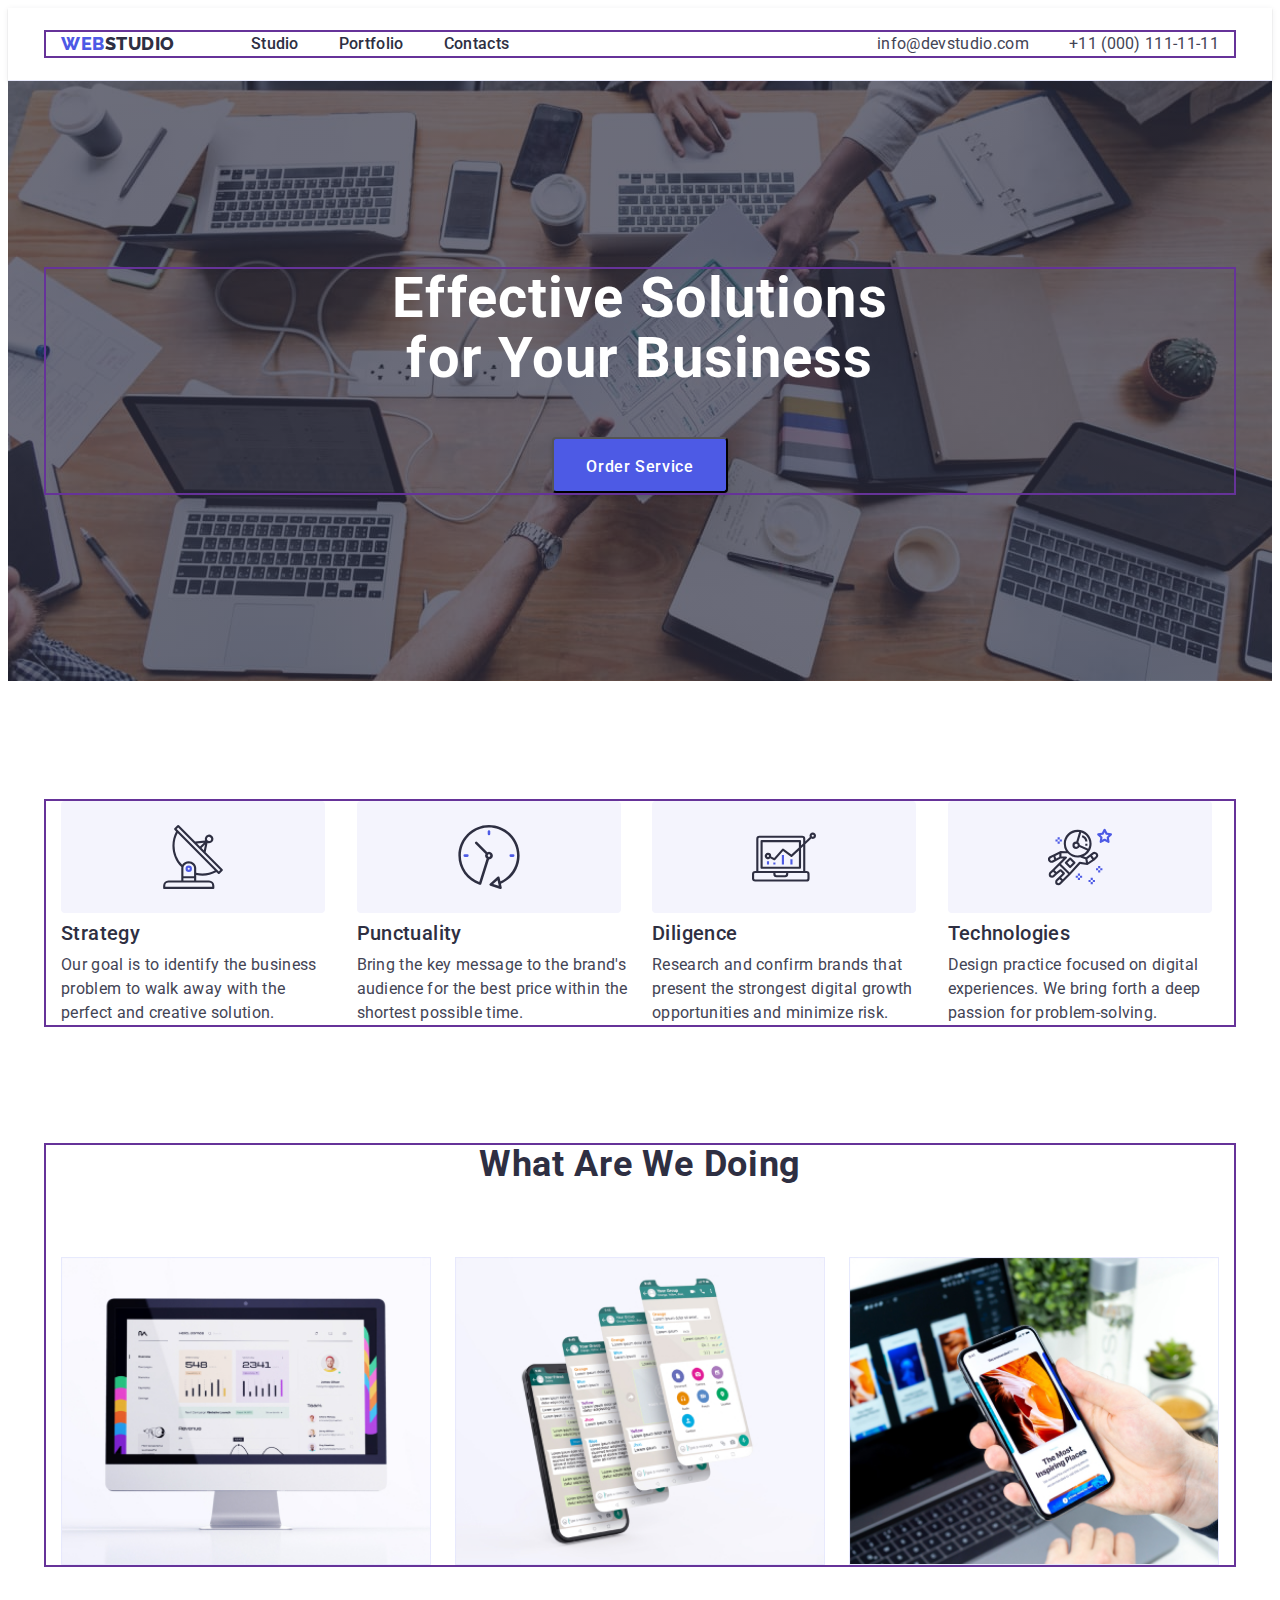
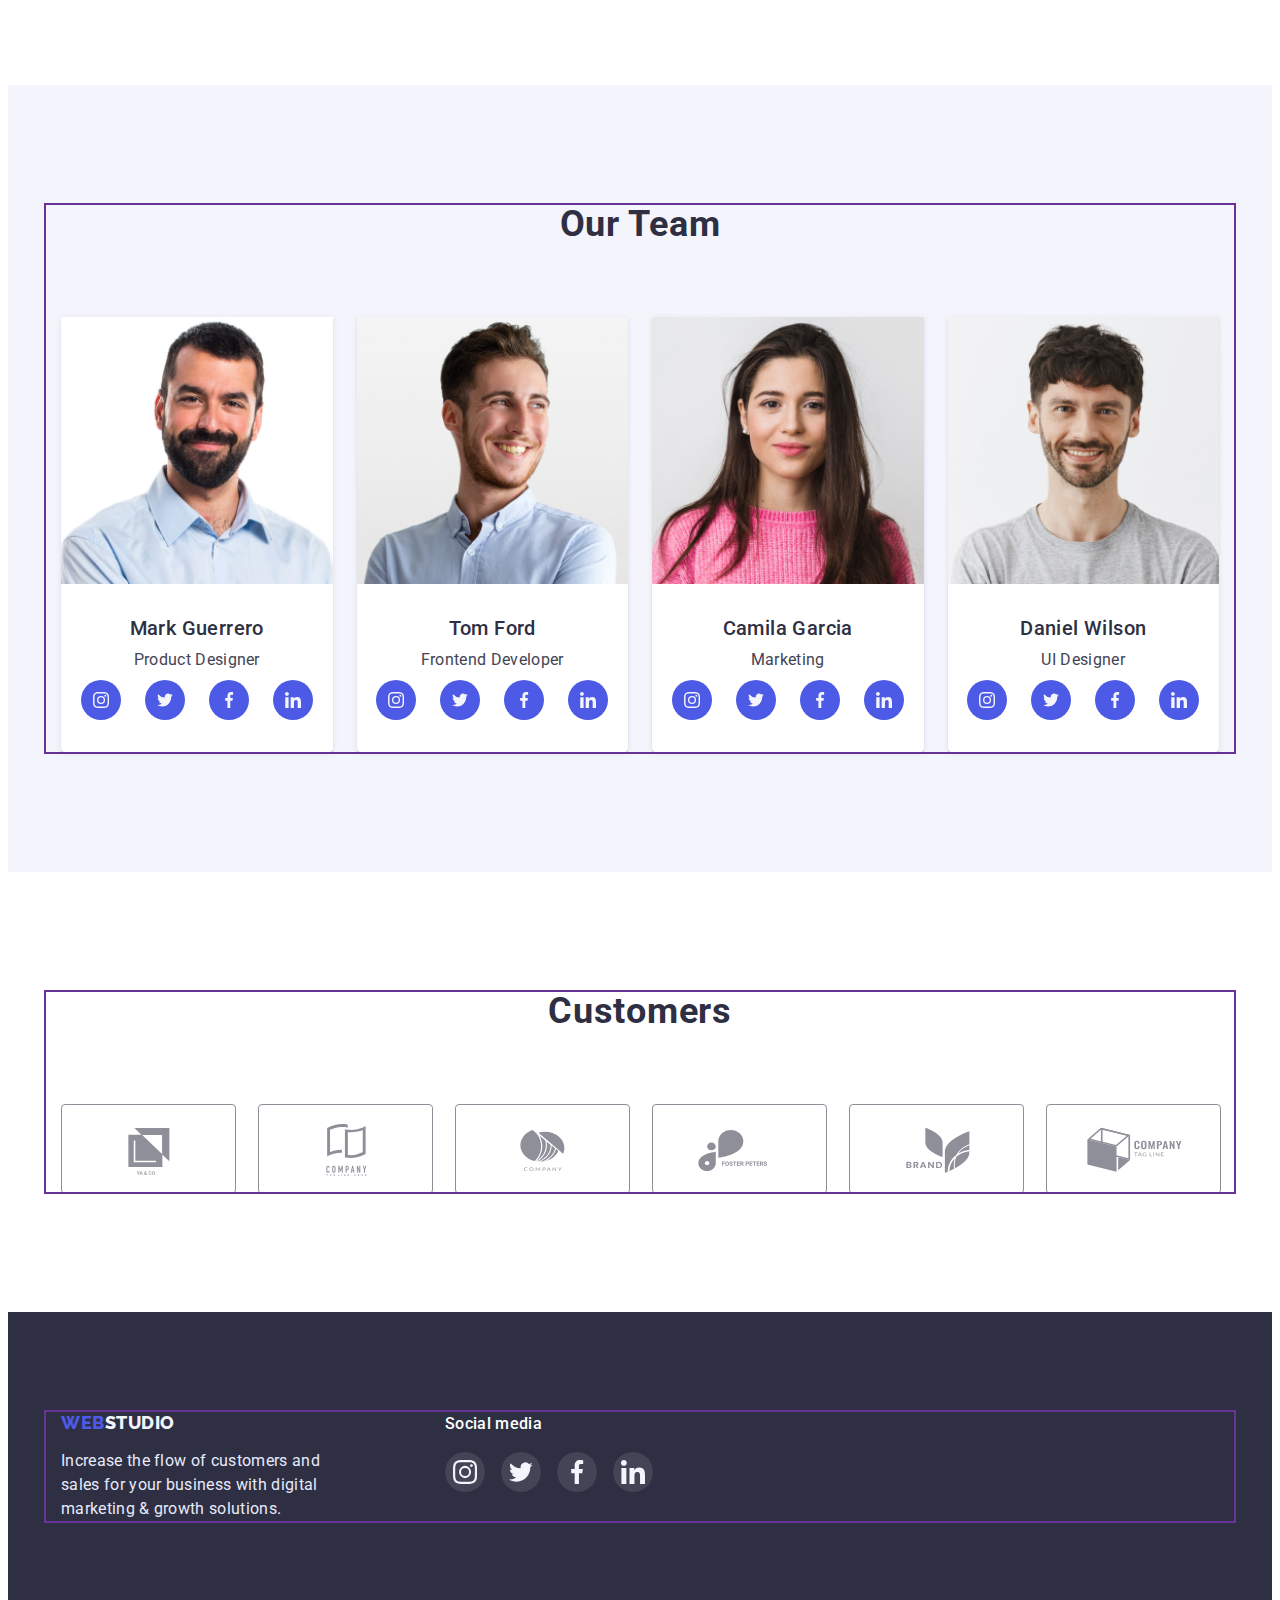
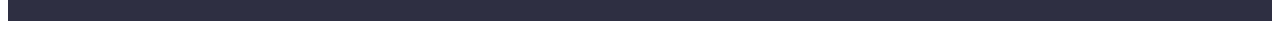
<file: index.html>
<!DOCTYPE html>
<html lang="en">
  <!-----HEAD: meta, title name, fonts, install css ----------->
  <head>
    <meta charset="UTF-8" />
    <meta http-equiv="X-UA-Compatible" content="IE=edge" />
    <meta name="viewport" content="width=device-width, initial-scale=1.0" />

    <title>WebStudio</title>

    <link rel="preconnect" href="https://fonts.googleapis.com" />
    <link rel="preconnect" href="https://fonts.gstatic.com" crossorigin />
    <link
      href="https://fonts.googleapis.com/css2?family=Raleway:wght@800&family=Roboto:wght@400;500;700;900&display=swap"
      rel="stylesheet"
    />

    <link
      rel="stylesheet"
      href="https://cdnjs.cloudflare.com/ajax/libs/modern-normalize/1.1.0/modern-normalize.min.css"
      integrity="sha512-wpPYUAdjBVSE4KJnH1VR1HeZfpl1ub8YT/NKx4PuQ5NmX2tKuGu6U/JRp5y+Y8XG2tV+wKQpNHVUX03MfMFn9Q=="
      crossorigin="anonymous"
      referrerpolicy="no-referrer"
    />

    <link rel="stylesheet" href="./css/styles.css" />
  </head>

  <!----------------BODY: header, main (section0-3), footer---->
  <body>
    <!----------------Header: logo, navigation, adress---->
    <header class="header">
      <div class="container header-container">
        <nav class="header-navigation">
          <a href="./index.html" class="header-logo-accent link">
            Web<span class="header-logo">Studio</span>
          </a>

          <ul class="header-list list">
            <li class="header-item">
              <a href="./index.html" class="header-link link"> Studio </a>
            </li>
            <li class="header-item">
              <a href="./portfolio.html" class="header-link link">
                Portfolio
              </a>
            </li>
            <li class="header-item">
              <a href="" class="header-link link"> Contacts </a>
            </li>
          </ul>
        </nav>

        <address>
          <ul class="header-contacts list">
            <li>
              <a href="mailto:info@devstudio.com" class="header-contacts link"
                >info@devstudio.com</a
              >
            </li>
            <li>
              <a href="tel:+110001111111" class="header-contacts link"
                >+11 (000) 111-11-11</a
              >
            </li>
          </ul>
        </address>
      </div>
    </header>

    <!-----------Main: section0 hero, button------------------>
    <main class="main">
      <section class="hero">
        <div class="container hero-container">
          <h1 class="hero-title">Effective Solutions for Your Business</h1>
          <button type="button" class="hero-btn">Order Service</button>
        </div>
      </section>

      <!------------Main: section1 (Our Features)-------------->
      <section class="features">
        <div class="container features-conteiner">
          <h2 class="features-caption visually-hidden">Our Features</h2>
          <ul class="features-list list">
            <li class="features-item">
              <div class="features-item-icon">
                <svg class="features-icon" width="64px" height="64px">
                  <use href="./images/icons.svg#icon-features-antenna"></use>
                </svg>
              </div>
              <h3 class="features-title title">Strategy</h3>
              <p class="features-text text">
                Our goal is to identify the business problem to walk away with
                the perfect and creative solution.
              </p>
            </li>

            <li class="features-item">
              <div class="features-item-icon">
                <svg class="features-icon" width="64px" height="64px">
                  <use href="./images/icons.svg#icon-features-clock"></use>
                </svg>
              </div>
              <h3 class="features-title title">Punctuality</h3>
              <p class="features-text text">
                Bring the key message to the brand's audience for the best price
                within the shortest possible time.
              </p>
            </li>

            <li class="features-item">
              <div class="features-item-icon">
                <svg class="features-icon" width="64px" height="64px">
                  <use href="./images/icons.svg#icon-features-diagram"></use>
                </svg>
              </div>
              <h3 class="features-title title">Diligence</h3>
              <p class="features-text text">
                Research and confirm brands that present the strongest digital
                growth opportunities and minimize risk.
              </p>
            </li>

            <li class="features-item">
              <div class="features-item-icon">
                <svg class="features-icon" width="64px" height="64px">
                  <use href="./images/icons.svg#icon-features-astronaut"></use>
                </svg>
              </div>
              <h3 class="features-title title">Technologies</h3>
              <p class="features-text text">
                Design practice focused on digital experiences. We bring forth a
                deep passion for problem-solving.
              </p>
            </li>
          </ul>
        </div>
      </section>

      <!--------Main: section2 What are we doing -------------->
      <section class="work section">
        <div class="container work-container">
          <h2 class="work-caption caption">What are we doing</h2>
          <ul class="work-list list">
            <li class="work-item">
              <img
                src="./images/computer.jpg"
                alt="computer"
                width="360"
                height="300"
              />
            </li>

            <li class="work-item">
              <img
                src="./images/mobile.jpg"
                alt="mobile"
                width="360"
                height="300"
              />
            </li>

            <li class="work-item">
              <img
                src="./images/computer-mobile.jpg"
                alt="computer and mobile"
                width="360"
                height="300"
              />
            </li>
          </ul>
        </div>
      </section>

      <!-----------Main: section3 Our Team ------------------>
      <section class="team section">
        <div class="container team-container">
          <h2 class="team-caption caption">Our Team</h2>
          <ul class="team-list list">
            <li class="team-list-item">
              <img src="./images/mark.jpg" alt="member" width="264" />
              <div class="team-content">
                <h3 class="team-title title">Mark Guerrero</h3>
                <p class="team-text text">Product Designer</p>
                <ul class="team-soc-list list">
                  <li class="team-soc-item">
                    <a
                      href="https://www.instagram.com/"
                      aria-label="instagram"
                      class="team-soc-link link"
                    >
                      <svg class="team-soc-icon" width="16px" height="16px">
                        <use
                          href="./images/icons.svg#icon-team-instagram"
                        ></use>
                      </svg>
                    </a>
                  </li>
                  <li class="team-soc-item">
                    <a href="" aria-label="twitter" class="team-soc-link link">
                      <svg class="team-soc-icon" width="16px" height="16px">
                        <use href="./images/icons.svg#icon-team-twitter"></use>
                      </svg>
                    </a>
                  </li>
                  <li class="team-soc-item">
                    <a href="" aria-label="facebook" class="team-soc-link link">
                      <svg class="team-soc-icon" width="16px" height="16px">
                        <use href="./images/icons.svg#icon-team-facebook"></use>
                      </svg>
                    </a>
                  </li>
                  <li class="team-soc-item">
                    <a href="" aria-label="linkedin" class="team-soc-link link">
                      <svg class="team-soc-icon" width="16px" height="16px">
                        <use href="./images/icons.svg#icon-team-linkedin"></use>
                      </svg>
                    </a>
                  </li>
                </ul>
              </div>
            </li>

            <li class="team-list-item">
              <img src="./images/tom.jpg" alt="member" width="264" />
              <div class="team-content">
                <h3 class="team-title title">Tom Ford</h3>
                <p class="team-text text">Frontend Developer</p>
                <ul class="team-soc-list list">
                  <li class="team-soc-item">
                    <a href="" class="team-soc-link link"
                      ><svg class="team-soc-icon" width="16px" height="16px">
                        <use
                          href="./images/icons.svg#icon-team-instagram"
                        ></use>
                      </svg>
                    </a>
                  </li>
                  <li class="team-soc-item">
                    <a href="" class="team-soc-link link"
                      ><svg class="team-soc-icon" width="16px" height="16px">
                        <use href="./images/icons.svg#icon-team-twitter"></use>
                      </svg>
                    </a>
                  </li>
                  <li class="team-soc-item">
                    <a href="" class="team-soc-link link"
                      ><svg class="team-soc-icon" width="16px" height="16px">
                        <use href="./images/icons.svg#icon-team-facebook"></use>
                      </svg>
                    </a>
                  </li>
                  <li class="team-soc-item">
                    <a href="" class="team-soc-link link"
                      ><svg class="team-soc-icon" width="16px" height="16px">
                        <use href="./images/icons.svg#icon-team-linkedin"></use>
                      </svg>
                    </a>
                  </li>
                </ul>
              </div>
            </li>

            <li class="team-list-item">
              <img src="./images/camila.jpg" alt="member" width="264" />
              <div class="team-content">
                <h3 class="team-title title">Camila Garcia</h3>
                <p class="team-text text">Marketing</p>
                <ul class="team-soc-list list">
                  <li class="team-soc-item">
                    <a href="" class="team-soc-link link"
                      ><svg class="team-soc-icon" width="16px" height="16px">
                        <use
                          href="./images/icons.svg#icon-team-instagram"
                        ></use>
                      </svg>
                    </a>
                  </li>
                  <li class="team-soc-item">
                    <a href="" class="team-soc-link link"
                      ><svg class="team-soc-icon" width="16px" height="16px">
                        <use href="./images/icons.svg#icon-team-twitter"></use>
                      </svg>
                    </a>
                  </li>
                  <li class="team-soc-item">
                    <a href="" class="team-soc-link link"
                      ><svg class="team-soc-icon" width="16px" height="16px">
                        <use href="./images/icons.svg#icon-team-facebook"></use>
                      </svg>
                    </a>
                  </li>
                  <li class="team-soc-item">
                    <a href="" class="team-soc-link link"
                      ><svg class="team-soc-icon" width="16px" height="16px">
                        <use href="./images/icons.svg#icon-team-linkedin"></use>
                      </svg>
                    </a>
                  </li>
                </ul>
              </div>
            </li>

            <li class="team-list-item">
              <img src="./images/daniel.jpg" alt="member" width="264" />
              <div class="team-content">
                <h3 class="team-title title">Daniel Wilson</h3>
                <p class="team-text text">UI Designer</p>
                <ul class="team-soc-list list">
                  <li class="team-soc-item">
                    <a href="" class="team-soc-link link"
                      ><svg class="team-soc-icon" width="16px" height="16px">
                        <use
                          href="./images/icons.svg#icon-team-instagram"
                        ></use>
                      </svg>
                    </a>
                  </li>
                  <li class="team-soc-item">
                    <a href="" class="team-soc-link link"
                      ><svg class="team-soc-icon" width="16px" height="16px">
                        <use href="./images/icons.svg#icon-team-twitter"></use>
                      </svg>
                    </a>
                  </li>
                  <li class="team-soc-item">
                    <a href="" class="team-soc-link link"
                      ><svg class="team-soc-icon" width="16px" height="16px">
                        <use href="./images/icons.svg#icon-team-facebook"></use>
                      </svg>
                    </a>
                  </li>
                  <li class="team-soc-item">
                    <a href="" class="team-soc-link link"
                      ><svg class="team-soc-icon" width="16px" height="16px">
                        <use href="./images/icons.svg#icon-team-linkedin"></use>
                      </svg>
                    </a>
                  </li>
                </ul>
              </div>
            </li>
          </ul>
        </div>
      </section>
      <!-----------Main: section4 Customers ------------------>
      <section class="customers section">
        <div class="container customers-container">
          <h2 class="customers-caption caption">Customers</h2>
          <ul class="customers-list list">
            <li class="customers-list-item">
              <a href="" class="customers-list-link link">
                <svg class="customers-list-icon" width="104px" height="56px">
                  <use href="./images/icons.svg#icon-customers1"></use>
                </svg>
              </a>
            </li>
            <li class="customers-list-item">
              <a href="" class="customers-list-link link">
                <svg class="customers-list-icon" width="104px" height="56px">
                  <use href="./images/icons.svg#icon-customers2"></use>
                </svg>
              </a>
            </li>
            <li class="customers-list-item">
              <a href="" class="customers-list-link link">
                <svg class="customers-list-icon" width="104px" height="56px">
                  <use href="./images/icons.svg#icon-customers3"></use>
                </svg>
              </a>
            </li>
            <li class="customers-list-item">
              <a href="" class="customers-list-link link">
                <svg class="customers-list-icon" width="104px" height="56px">
                  <use href="./images/icons.svg#icon-customers4"></use>
                </svg>
              </a>
            </li>
            <li class="customers-list-item">
              <a href="" class="customers-list-link link">
                <svg class="customers-list-icon" width="104px" height="56px">
                  <use href="./images/icons.svg#icon-customers5"></use>
                </svg>
              </a>
            </li>
            <li class="customers-list-item">
              <a href="" class="customers-list-link link">
                <svg class="customers-list-icon" width="104px" height="56px">
                  <use href="./images/icons.svg#icon-customers6"></use>
                </svg>
              </a>
            </li>
          </ul>
        </div>
      </section>
    </main>

    <!-------------Footer: logo, text ------------------------->
    <footer class="footer">
      <div class="container footer-container">
        <div class="footer-logo-text">
          <a href="#WebStudio" class="footer-logo-accent link">
            Web<span class="footer-logo">Studio</span>
          </a>
          <p class="footer-text">
            Increase the flow of customers and sales for your business with
            digital marketing &#38; growth solutions.
          </p>
        </div>

        <div class="footer-soc">
          <p class="footer-text-soc">Social media</p>
          <ul class="footer-soc-list list">
            <li class="footer-soc-item">
              <a href="" class="footer-soc-link link"
                ><svg class="footer-soc-icon" width="24px" height="24px">
                  <use href="./images/icons.svg#icon-team-instagram"></use>
                </svg>
              </a>
            </li>
            <li class="footer-soc-item">
              <a href="" class="footer-soc-link link">
                <svg class="footer-soc-icon" width="24px" height="24px">
                  <use href="./images/icons.svg#icon-team-twitter"></use>
                </svg>
              </a>
            </li>
            <li class="footer-soc-item">
              <a href="" class="footer-soc-link link">
                <svg class="footer-soc-icon" width="24px" height="24px">
                  <use href="./images/icons.svg#icon-team-facebook"></use>
                </svg>
              </a>
            </li>
            <li class="footer-soc-item">
              <a href="" class="footer-soc-link link"
                ><svg class="footer-soc-icon" width="24px" height="24px">
                  <use href="./images/icons.svg#icon-team-linkedin"></use>
                </svg>
              </a>
            </li>
          </ul>
        </div>
      </div>
    </footer>
  </body>
</html>
</file>
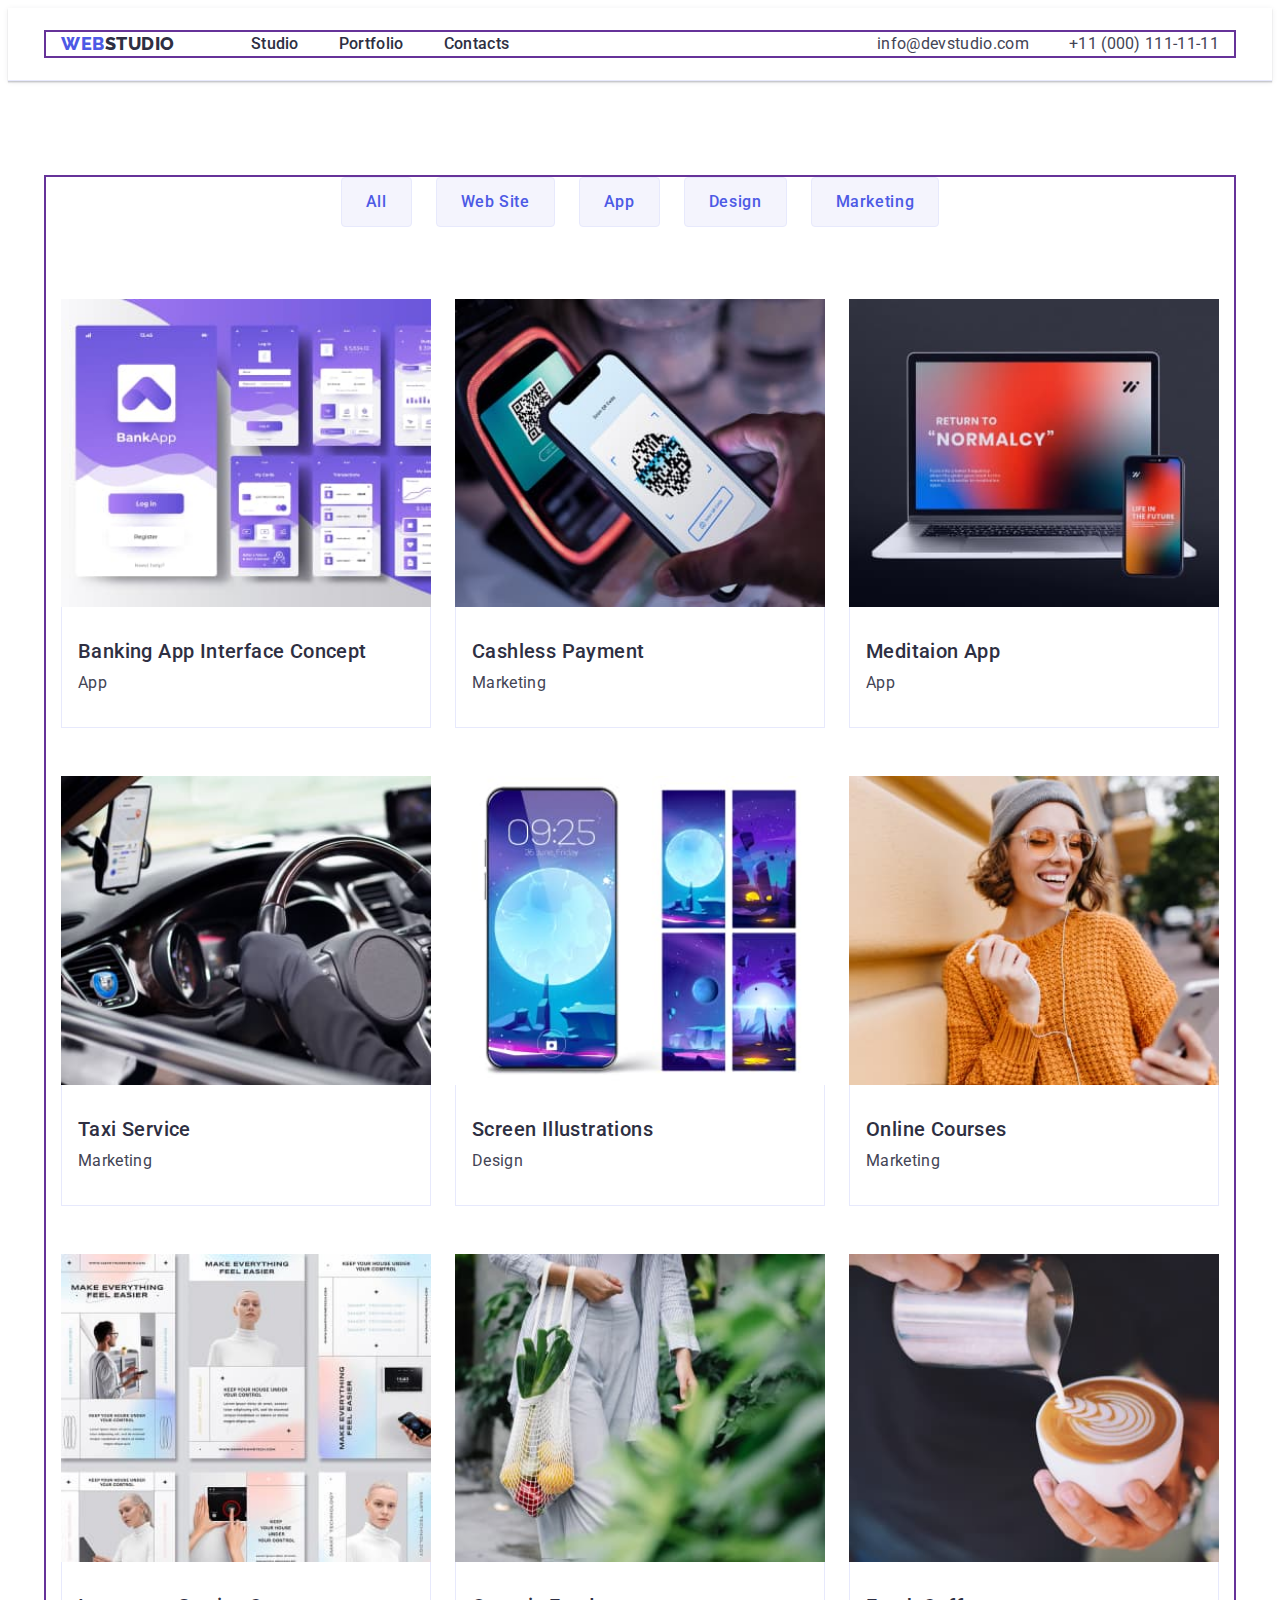
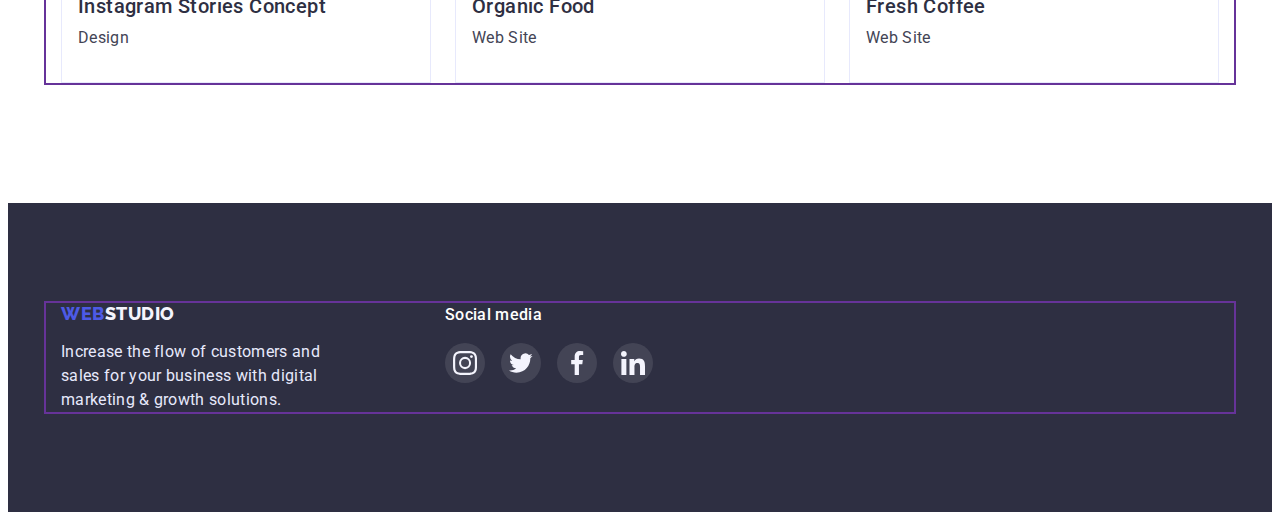
<file: portfolio.html>
<!DOCTYPE html>
<html lang="en">
  <!-----------HEAD: meta, title name, fonts, install css ----->
  <head>
    <meta charset="UTF-8" />
    <meta http-equiv="X-UA-Compatible" content="IE=edge" />
    <meta name="viewport" content="width=device-width, initial-scale=1.0" />

    <title>WebStudio</title>

    <link rel="preconnect" href="https://fonts.googleapis.com" />
    <link rel="preconnect" href="https://fonts.gstatic.com" crossorigin />
    <link
      href="https://fonts.googleapis.com/css2?family=Raleway:wght@800&family=Roboto:wght@400;500;700;900&display=swap"
      rel="stylesheet"
    />

    <link
      rel="stylesheet"
      href="https://cdnjs.cloudflare.com/ajax/libs/modern-normalize/1.1.0/modern-normalize.min.css"
      integrity="sha512-wpPYUAdjBVSE4KJnH1VR1HeZfpl1ub8YT/NKx4PuQ5NmX2tKuGu6U/JRp5y+Y8XG2tV+wKQpNHVUX03MfMFn9Q=="
      crossorigin="anonymous"
      referrerpolicy="no-referrer"
    />

    <link rel="stylesheet" href="./css/styles.css" />
  </head>
  <!-------------BODY: header, main (section0-3), footer------->
  <body>
    <!---------Header: logo, navigation, adress---------------->
    <header class="header">
      <div class="container header-container">
        <nav class="header-navigation">
          <a href="./index.html" class="header-logo-accent link">
            Web<span class="header-logo">Studio</span>
          </a>

          <ul class="header-list list">
            <li class="header-item">
              <a href="./index.html" class="header-link link"> Studio </a>
            </li>
            <li class="header-item">
              <a href="./portfolio.html" class="header-link link">
                Portfolio
              </a>
            </li>
            <li class="header-item">
              <a href="" class="header-link link"> Contacts </a>
            </li>
          </ul>
        </nav>

        <address>
          <ul class="header-contacts list">
            <li>
              <a href="mailto:info@devstudio.com" class="header-contacts link"
                >info@devstudio.com</a
              >
            </li>
            <li>
              <a href="tel:+110001111111" class="header-contacts link"
                >+11 (000) 111-11-11</a
              >
            </li>
          </ul>
        </address>
      </div>
    </header>

    <!---------Main: section (Filter, Our Portfolio)----------->
    <main class="main">
      <section class="filter-portfolio">
        <div class="container">
          <ul class="filter-list list">
            <li class="filter-list-item">
              <button type="button" class="filter-btn">All</button>
            </li>
            <li class="filter-list-item">
              <button type="button" class="filter-btn">Web Site</button>
            </li>
            <li class="filter-list-item">
              <button type="button" class="filter-btn">App</button>
            </li>
            <li class="filter-list-item">
              <button type="button" class="filter-btn">Design</button>
            </li>
            <li class="filter-list-item">
              <button type="button" class="filter-btn">Marketing</button>
            </li>
          </ul>

          <h2 class="portfolio-caption visually-hidden">Our Portfolio</h2>

          <ul class="portfolio-list list">
            <li class="portfolio-item">
              <a href="" class="portfolio-link link">
                <img src="./images/img1.jpg" alt="product" width="360" />
                <div class="portfolio-content">
                  <h3 class="portfolio-title title">
                    Banking App Interface Concept
                  </h3>
                  <p class="portfolio-text text">App</p>
                </div>
              </a>
            </li>

            <li class="portfolio-item">
              <a href="" class="portfolio-link link">
                <img src="./images/img2.jpg" alt="product" width="360" />
                <div class="portfolio-content">
                  <h3 class="portfolio-title title">Cashless Payment</h3>
                  <p class="portfolio-text text">Marketing</p>
                </div>
              </a>
            </li>

            <li class="portfolio-item">
              <a href="" class="portfolio-link link">
                <img src="./images/img3.jpg" alt="product" width="360" />
                <div class="portfolio-content">
                  <h3 class="portfolio-title title">Meditaion App</h3>
                  <p class="portfolio-text text">App</p>
                </div>
              </a>
            </li>

            <li class="portfolio-item">
              <a href="" class="portfolio-link link">
                <img src="./images/img4.jpg" alt="product" width="360" />
                <div class="portfolio-content">
                  <h3 class="portfolio-title title">Taxi Service</h3>
                  <p class="portfolio-text text">Marketing</p>
                </div>
              </a>
            </li>

            <li class="portfolio-item">
              <a href="" class="portfolio-link link">
                <img src="./images/img5.jpg" alt="product" width="360" />
                <div class="portfolio-content">
                  <h3 class="portfolio-title title">Screen Illustrations</h3>
                  <p class="portfolio-text text">Design</p>
                </div>
              </a>
            </li>

            <li class="portfolio-item">
              <a href="" class="portfolio-link link">
                <img src="./images/img6.jpg" alt="product" width="360" />
                <div class="portfolio-content">
                  <h3 class="portfolio-title title">Online Courses</h3>
                  <p class="portfolio-text text">Marketing</p>
                </div>
              </a>
            </li>

            <li class="portfolio-item">
              <a href="" class="portfolio-link link">
                <img src="./images/img7.jpg" alt="product" width="360" />
                <div class="portfolio-content">
                  <h3 class="portfolio-title title">
                    Instagram Stories Concept
                  </h3>
                  <p class="portfolio-text text">Design</p>
                </div>
              </a>
            </li>

            <li class="portfolio-item">
              <a href="" class="portfolio-link link">
                <img src="./images/img8.jpg" alt="product" width="360" />
                <div class="portfolio-content">
                  <h3 class="portfolio-title title">Organic Food</h3>
                  <p class="portfolio-text text">Web Site</p>
                </div>
              </a>
            </li>

            <li class="portfolio-item">
              <a href="" class="portfolio-link link">
                <img src="./images/img9.jpg" alt="product" width="360" />
                <div class="portfolio-content">
                  <h3 class="portfolio-title title">Fresh Coffee</h3>
                  <p class="portfolio-text text">Web Site</p>
                </div>
              </a>
            </li>
          </ul>
        </div>
      </section>
    </main>

    <!--------------Footer: logo, text ------------------------>
    <footer class="footer">
      <div class="container footer-container">
        <div class="footer-logo-text">
          <a href="#WebStudio" class="footer-logo-accent link">
            Web<span class="footer-logo">Studio</span>
          </a>
          <p class="footer-text">
            Increase the flow of customers and sales for your business with
            digital marketing &#38; growth solutions.
          </p>
        </div>

        <div class="footer-soc">
          <p class="footer-text-soc">Social media</p>
          <ul class="footer-soc-list list">
            <li class="footer-soc-item">
              <a href="" class="footer-soc-link link"
                ><svg class="footer-soc-icon" width="24px" height="24px">
                  <use href="./images/icons.svg#icon-team-instagram"></use>
                </svg>
              </a>
            </li>
            <li class="footer-soc-item">
              <a href="" class="footer-soc-link link">
                <svg class="footer-soc-icon" width="24px" height="24px">
                  <use href="./images/icons.svg#icon-team-twitter"></use>
                </svg>
              </a>
            </li>
            <li class="footer-soc-item">
              <a href="" class="footer-soc-link link">
                <svg class="footer-soc-icon" width="24px" height="24px">
                  <use href="./images/icons.svg#icon-team-facebook"></use>
                </svg>
              </a>
            </li>
            <li class="footer-soc-item">
              <a href="" class="footer-soc-link link"
                ><svg class="footer-soc-icon" width="24px" height="24px">
                  <use href="./images/icons.svg#icon-team-linkedin"></use>
                </svg>
              </a>
            </li>
          </ul>
        </div>
      </div>
    </footer>
  </body>
</html>
</file>
<file: css/styles.css>
/* <!--------------------HEAD: meta, title name, fonts, install css ----------------------> */
/* ----------------------BODY: header, main (section0-3), footer---------------------------- */

body {
  font-family: "roboto", sans-serif;
  color: var(--text-contacts-color);
}

:root {
  --accent-color: #4d5ae5;
  --hover-focus-color: #404bbf;
  --title-logo-link-color: #2e2f42;
  --team-work-caption-color: #2e2f42;
  --text-contacts-color: #434455;
  --hero-title-btn-color: #ffffff;
  --footer-logo-color: #f4f4fd;
  --footer-text-color: #e7e9fc;

  --hero-footer-bgc: #2e2f42;
  --hero-btn-bgc: #4d5ae5;
  --team-bgc: #f4f4fd;
  --team-list-item-bgc: #ffffff;
  --filter-item-bgc: #f4f4fd;
  --footer-soc-accent: #31d0aa;

  --gra: linear-gradient(rgba(46, 47, 66, 0.7), rgba(46, 47, 66, 0.7));
}

.title {
  font-weight: 500;
  font-size: 20px;
  line-height: 1.2;
  letter-spacing: 0.02em;
  color: var(--title-logo-link-color);

  margin-bottom: 8px;
}

.text {
  font-size: 16px;
  line-height: 1.5;
  letter-spacing: 0.02em;

  color: var(--text-contacts-color);
}

.caption {
  font-size: 36px;
  line-height: 1.11;
  text-align: center;
  letter-spacing: 0.02em;
  text-transform: capitalize;

  color: var(--team-work-caption-color);

  margin-bottom: 72px;
}

.visually-hidden {
  position: absolute;
  white-space: nowrap;
  width: 1px;
  height: 1px;
  overflow: hidden;
  border: 0;
  padding: 0;
  clip: rect(0 0 0 0);
  clip-path: inset(50%);
  margin: -1px;
}

.list {
  list-style: none;
}
.link {
  text-decoration: none;
}

button {
  cursor: pointer;
}

img {
  display: block;
  width: 100%;
  height: auto;
}

.section {
  padding-top: 120px;
  padding-bottom: 120px;
}

.container {
  max-width: calc(1128px + 15px + 15px);
  padding-left: 15px;
  padding-right: 15px;
  margin-left: auto;
  margin-right: auto;
  outline: 2px solid rebeccapurple;
}

h1,
h2,
h3,
h4,
h5,
h6,
p {
  margin: 0;
}

ul {
  margin: 0;
  padding-left: 0;
}

/* ----------------------Header: logo, navigation, adress----------------------------- */
.header {
  padding-top: 24px;
  padding-bottom: 24px;

  margin: auto;

  border-bottom: 1px solid #e7e9fc;
  box-shadow: 0px 2px 1px rgba(46, 47, 66, 0.08),
    0px 1px 1px rgba(46, 47, 66, 0.16), 0px 1px 6px rgba(46, 47, 66, 0.08);
}

.header-container {
  display: flex;
  align-items: center;
}

.header-navigation {
  display: flex;
  margin-right: auto;
}

.header-logo-accent {
  font-family: "raleway", sans-serif;
  font-weight: 800;
  font-size: 18px;
  line-height: 1.33;
  letter-spacing: 0.03em;
  text-transform: uppercase;

  color: var(--accent-color);
  margin-right: 76px;
}

.header-logo {
  font-family: "raleway", sans-serif;
  font-weight: 800;
  font-size: 18px;
  line-height: 1.33;
  letter-spacing: 0.03em;
  text-transform: uppercase;

  color: var(--title-logo-link-color);
}

.header-list {
  display: flex;
  gap: 40px;
}
.header-item {
}

.header-link {
  font-weight: 500;
  font-size: 16px;
  line-height: 1.5;
  letter-spacing: 0.02em;

  color: var(--title-logo-link-color);
}

.header-link:hover,
.header-link:focus {
  color: var(--hover-focus-color);
}
.header-contacts:hover,
.header-contacts:focus {
  color: var(--hover-focus-color);
}
.header-contacts {
  font-style: normal;
  font-size: 16px;
  line-height: 1.5;
  letter-spacing: 0.02em;

  color: var(--text-contacts-color);

  display: flex;
  gap: 40px;
}

/* --------------------- Main: section0 hero, button ----------------------------- */
.main {
}

.hero {
  padding-top: 188px;
  padding-bottom: 188px;
  max-width: 1440px;
  margin: auto;

  background-color: var(--hero-footer-bgc);
  background-image: var(--gra), url(../images/hero-bg.jpg);
  background-repeat: no-repeat;
  background-position: center;
  background-size: 1440px;
}

.hero-container {
}
.hero-title {
  font-size: 56px;
  line-height: 1.07;
  text-align: center;
  letter-spacing: 0.02em;

  color: var(--hero-title-btn-color);

  max-width: 500px;
  margin: 0 auto;
  margin-bottom: 48px;
}

.hero-btn {
  min-width: 169px;
  height: 56px;

  font-family: inherit;
  font-style: normal;
  font-weight: 500;
  font-size: 16px;
  line-height: 1.5;
  letter-spacing: 0.04em;

  color: var(--hero-title-btn-color);
  background-color: var(--hero-btn-bgc);

  border-radius: 4px;
  box-shadow: 0px 4px 4px rgba(0, 0, 0, 0.15);

  padding: 16px 32px;
  display: block;
  margin: 0 auto;
}

.hero-btn:hover,
.hero-btn:focus {
  background-color: var(--hover-focus-color);
}
/* ---------------------Main: section1 (Our Features)-------------------------- */
.features {
  padding-top: 120px;
}

.features-container {
}

.features-caption {
}
.visually-hidden {
}
.features-list {
  display: flex;
  gap: 24px;
}

.features-item {
  width: calc((100% - 72px) / 4);
}
.features-item-icon {
  display: flex;
  justify-content: center;
  align-items: center;
  margin-bottom: 8px;

  max-width: 264px;
  height: 112px;
  border-radius: 4px;

  background: #f4f4fd;
}
.feature-icon {
}
/* ---------------------Main: section2 What are we doing -------------------------- */
.work {
}
.work-container {
}

.work-list {
  display: flex;
  gap: 24px;
}
.work-item {
  width: calc((100% - 48px) / 3);
}

/* ---------------------Main: section3 Our Team -------------------------- */
.team {
  margin: auto;
  background-color: var(--team-bgc);
}

.team-container {
}

.team-caption {
}
.team-list {
  display: flex;
  gap: 24px;
}
.team-list-item {
  width: calc((100% - 72px) / 4);

  border-radius: 0px 0px 4px 4px;

  background-color: var(--team-list-item-bgc);

  box-shadow: 0px 1px 6px rgba(46, 47, 66, 0.08),
    0px 1px 1px rgba(46, 47, 66, 0.16), 0px 2px 1px rgba(46, 47, 66, 0.08);
}

.team-content {
  padding: 32px 16px;
}

.team-title {
  text-align: center;
}
.team-text {
  text-align: center;
  margin-bottom: 8px;
}

.team-soc-list {
  display: flex;
  justify-content: center;
  gap: 24px;
}

.team-soc-item,
.footer-soc-item {
  height: 40px;
  width: 40px;
}
.team-soc-link {
  width: 100%;
  height: 100%;
  border-radius: 50px;

  display: flex;
  align-items: center;
  justify-content: center;

  background-color: var(--accent-color);
  color: var(--footer-logo-color);
  fill: currentColor;
}

.team-soc-link:is(:hover, :focus) {
  background-color: var(--hover-focus-color);
}

.team-soc-icon {
}

/* ---------------------Main: section4 Customers -------------------------- */
.customers {
}

.customers-container {
}

.customers-list {
  display: flex;

  gap: 24px;
}

.customers-list-item {
  width: calc((100% - 24px * 5) / 6);
  height: 88px;
}
.customers-list-link {
  width: 100%;
  height: 100%;
  border: 1px solid #8e8f99;
  border-radius: 4px;

  display: flex;
  justify-content: center;
  align-items: center;

  color: #8e8f99;
  fill: currentColor;
}

.customers-list-icon {
}

.customers-list-link:is(:hover, :focus) {
  border-color: var(--accent-color);
}

.customers-list-link:is(:hover, :focus) .customers-list-icon {
  fill: var(--accent-color);
}

/* ---------------------Footer: logo, text -------------------------- */
.footer {
  padding-top: 100px;
  padding-bottom: 100px;

  margin: auto;

  background-color: var(--hero-footer-bgc);
}
.footer-container {
  display: flex;
}
.footer-logo-text {
  margin-right: 120px;
  align-items: baseline;
}

.footer-logo-accent {
  font-family: "raleway", sans-serif;
  font-weight: 800;
  font-size: 18px;
  line-height: 1.17;
  letter-spacing: 0.03em;
  text-transform: uppercase;

  color: var(--accent-color);
}

.footer-logo {
  font-family: "raleway", sans-serif;
  font-weight: 800;
  font-size: 18px;
  line-height: 1.17;
  letter-spacing: 0.03em;
  text-transform: uppercase;

  color: var(--footer-logo-color);
}

.footer-text {
  font-size: 16px;
  line-height: 1.5;
  letter-spacing: 0.02em;

  color: var(--footer-text-color);

  margin-top: 16px;
  max-width: 264px;
}
.footer-soc {
  max-width: 208px;
  align-items: baseline;
}
.footer-text-soc {
  font-weight: 500;
  font-size: 16px;
  line-height: calc(24 / 16);
  letter-spacing: 0.02em;

  margin-bottom: 16px;

  color: var(--hero-title-btn-color);
}
.footer-soc-list {
  display: flex;
  justify-content: center;
  align-items: flex-start;
  gap: 16px;
}
.footer-soc-item {
  display: flex;
}

.footer-soc-link {
  width: 100%;
  height: 100%;

  display: flex;
  justify-content: center;
  align-items: center;

  border-radius: 50px;

  background-color: #ffffff1a;
  color: var(--footer-logo-color);
  fill: currentColor;
}
.footer-soc-link:is(:hover, :focus) {
  background-color: var(--footer-soc-accent);
}
.footer-soc-icon {
}

/* ----------------------------second page PORTFOLIO---------------------------------------- */

/* ---------------------Main: section (Filter, Our Portfolio)-----------------------------*/
.main {
}
.filter-portfolio {
  padding-top: 96px;
  padding-bottom: 120px;
}

.filter-list {
  margin-bottom: 72px;

  display: flex;
  justify-content: center;
  align-items: center;
  gap: 24px;
}

.filter-list-item {
}

.filter-container {
}

.portfolio-container {
}

.filter-btn {
  font-family: inherit;
  font-style: normal;
  font-weight: 500;
  font-size: 16px;
  line-height: 1.5;
  letter-spacing: 0.04em;

  color: var(--accent-color);
  background-color: var(--filter-item-bgc);

  border: 1px solid #e7e9fc;
  border-radius: 4px;

  padding: 12px 24px;
}

/* .current {
  color: var(--hero-title-btn-color);
  color: var(--accent-color);
} */

.filter-btn:is(:hover, :focus) {
  background-color: var(--hover-focus-color);
  color: var(--hero-title-btn-color);
  box-shadow: 0px 3px 1px rgba(0, 0, 0, 0.1), 0px 2px 1px rgba(0, 0, 0, 0.08),
    0px 2px 2px rgba(0, 0, 0, 0.12);
  border: 1px solid transparent;
}

.portfolio-caption {
}
.visually-hidden {
}
.portfolio-list {
  display: flex;
  flex-wrap: wrap;
  column-gap: 24px;
  row-gap: 48px;
}

.portfolio-item {
  width: calc((100% - 48px) / 3);
}

.portfolio-link {
  display: block;
  width: 100%;
  height: 100%;
}
.portfolio-link:is(:hover, :focus) {
  box-shadow: 0px 1px 6px rgba(46, 47, 66, 0.08),
    0px 1px 1px rgba(46, 47, 66, 0.16), 0px 2px 1px rgba(46, 47, 66, 0.08);
}

.portfolio-content {
  padding-top: 32px;
  padding-bottom: 32px;
  padding-left: 16px;

  border-right: 1px solid #e7e9fc;
  border-bottom: 1px solid #e7e9fc;
  border-left: 1px solid #e7e9fc;
}
.portfolio-title {
}
.portfolio-text {
}
</file>
